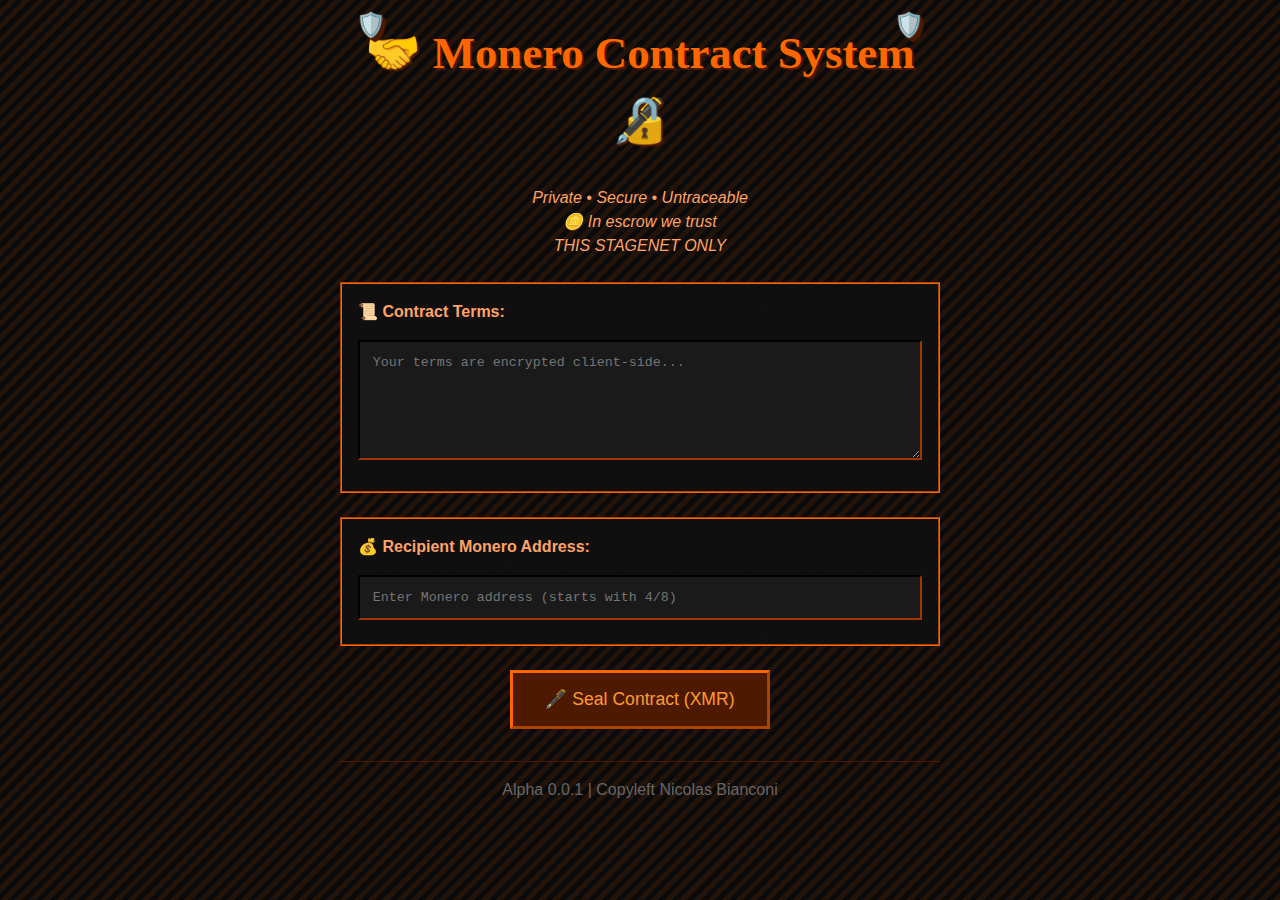
<file: templates/index.html>
<!DOCTYPE html>
<html lang="en">
<head>
  <meta charset="UTF-8">
  <meta name="viewport" content="width=device-width, initial-scale=1">
  <title>🔒🤝 Secure Contracts 🛡️</title>
  <link rel="stylesheet" href="/static/style.css">
</head>
<body>
  <div class="contract-wrapper">
    <h1>🤝 Monero Contract System 🔏</h1>
    
    <div class="monero-principles">
      Private • Secure • Untraceable<br>
      🪙 In escrow we trust<br>
      THIS STAGENET ONLY
    </div>

    <form action="/contract" method="post">
      <div class="form-group">
        <label for="contract_text">📜 Contract Terms:</label>
        <textarea id="contract_text" name="contract_text" required rows="6"
          placeholder="Your terms are encrypted client-side..."></textarea>
      </div>
      
      <div class="form-group">
        <label for="recipient_wallet">💰 Recipient Monero Address:</label>
        <input type="text" id="recipient_wallet" name="recipient_wallet" required
          placeholder="Enter Monero address (starts with 4/8)">
      </div>
      
      <button type="submit">🖋️ Seal Contract (XMR)</button>
    </form>

    <div class="footer">
      Alpha 0.0.1 | Copyleft Nicolas Bianconi<br>
    </div>
  </div>
</body>
</html>
</file>
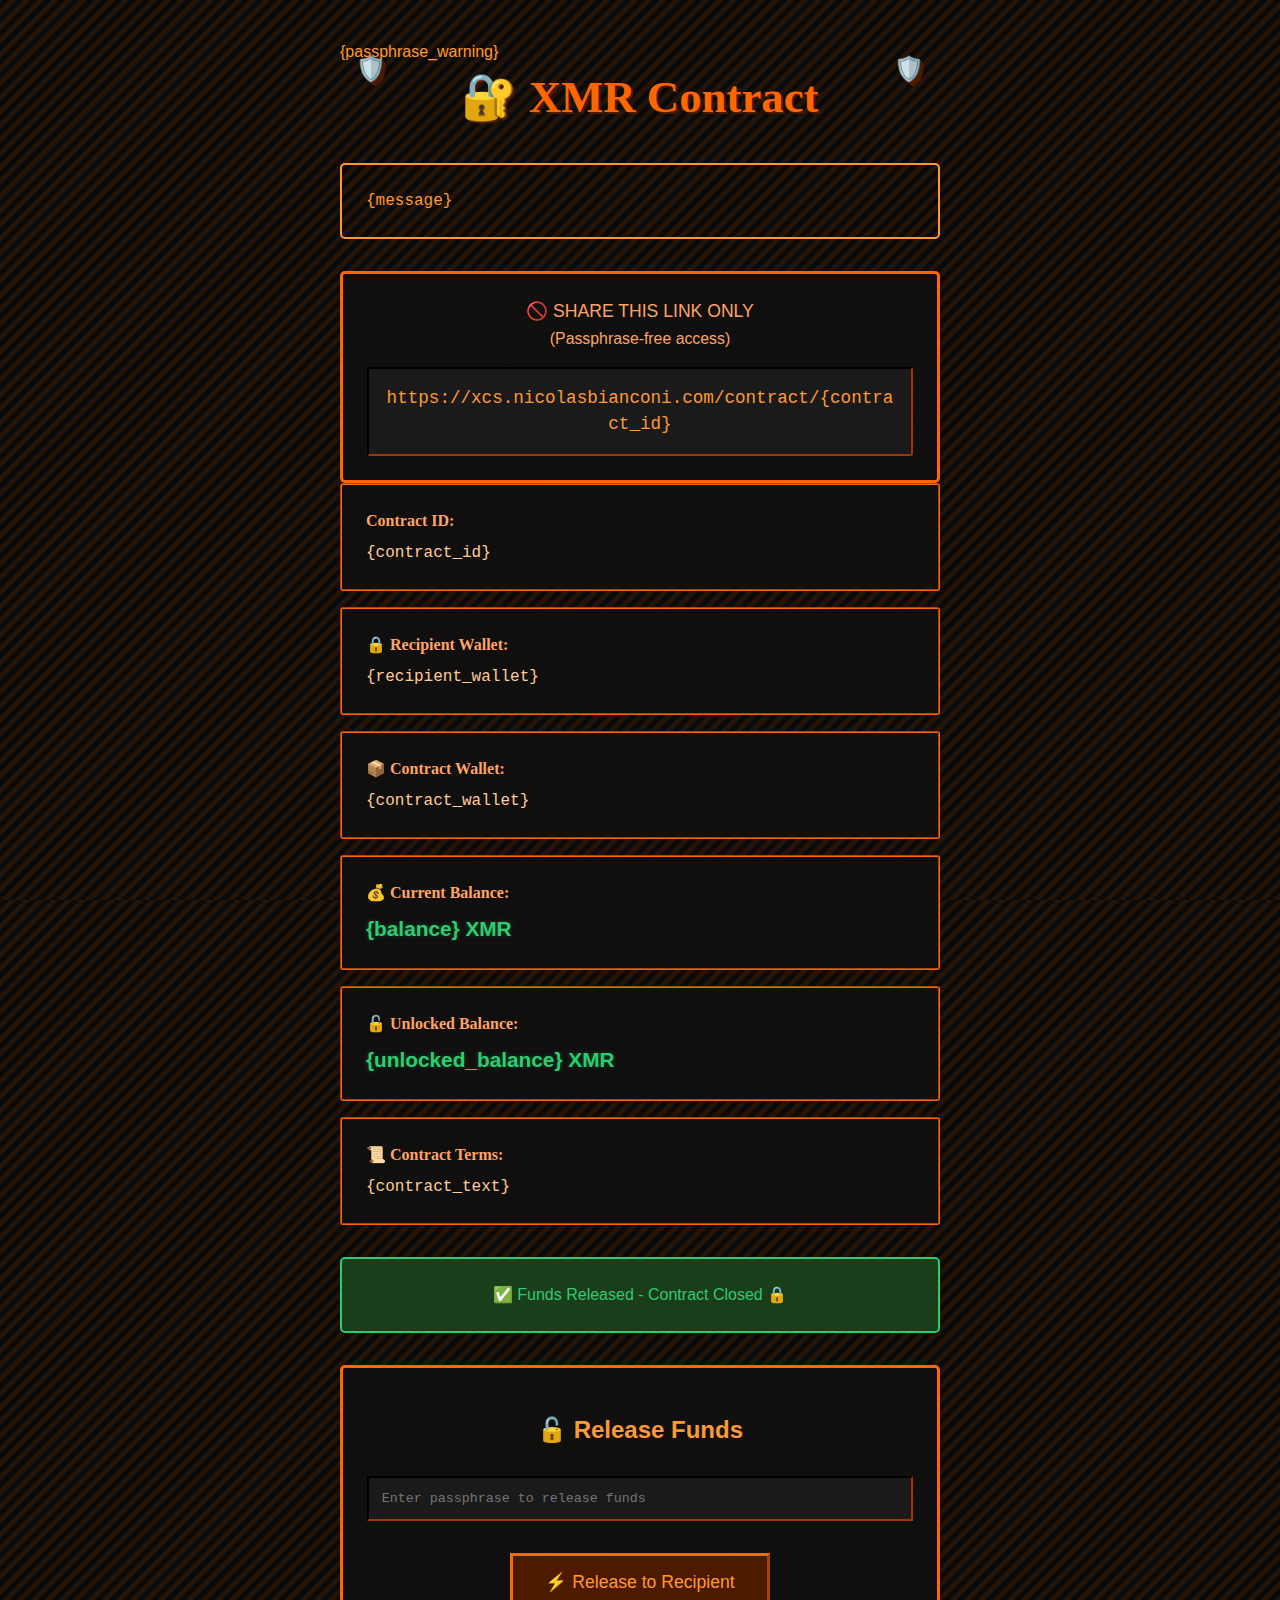
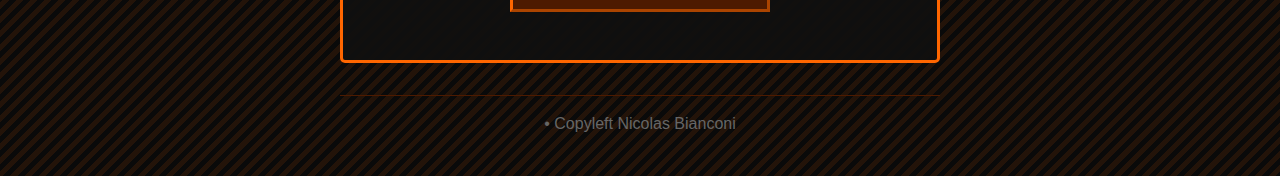
<file: templates/contract.html>
<!DOCTYPE html>
<html lang="en">
<head>
  <meta charset="UTF-8">
  <meta name="viewport" content="width=device-width, initial-scale=1">
  <title>🔏🛡️ Contract {contract_id}</title>
  <link rel="stylesheet" href="/static/style.css">
</head>
<body>
  <div class="page-container">
    <div class="contract-wrapper">
      {passphrase_warning}
      
      <h1>🔐 XMR Contract</h1>

      <div class="message {msg_type}" style="display: {message_display};">{message}</div>

      <div class="share-section">
        <div class="share-text">
          🚫 SHARE THIS LINK ONLY<br>
          <span style="font-size:0.9em">(Passphrase-free access)</span>
        </div>
        <div class="share-link">
          https://xcs.nicolasbianconi.com/contract/{contract_id}
        </div>
      </div>

      <div class="contract-field">
        <div class="label">Contract ID:</div>
        <div class="value">{contract_id}</div>
      </div>

      <div class="contract-field">
        <div class="label">🔒 Recipient Wallet:</div>
        <div class="value">{recipient_wallet}</div>
      </div>
      
      <div class="contract-field">
        <div class="label">📦 Contract Wallet:</div>
        <div class="value">{contract_wallet}</div>
      </div>
      
      <div class="contract-field">
        <div class="label">💰 Current Balance:</div>
        <div class="balance">{balance} XMR</div>
      </div>
      
      <div class="contract-field">
        <div class="label">🔓 Unlocked Balance:</div>
        <div class="balance">{unlocked_balance} XMR</div>
      </div>
      
      <div class="contract-field">
        <div class="label">📜 Contract Terms:</div>
        <div class="value">{contract_text}</div>
      </div>

      <div class="released-message" style="display: {released_display};">
        ✅ Funds Released - Contract Closed 🔒
      </div>

      <div class="release-form" style="display: {form_display};">
        <h2>🔓 Release Funds</h2>
        <form method="POST" action="/release/{contract_id}">
          <input type="password" name="passphrase" placeholder="Enter passphrase to release funds" required>
          <button type="submit">⚡ Release to Recipient</button>
        </form>
      </div>

      <div class="footer">
        • Copyleft Nicolas Bianconi
      </div>
    </div>
  </div>
</body>
</html>
</file>
<file: static/style.css>
/* Global Styles */
html, body {
  height: 100%;
  margin: 0;
  padding: 0;
  font-family: 'Arial', sans-serif;
  background: #0a0a0a repeating-linear-gradient(-45deg, rgba(255,102,0,0.1), rgba(255,102,0,0.1) 5px, transparent 5px, transparent 10px);
  color: #FF9933;
  line-height: 1.5;
}

/* Container */
.page-container, .contract-wrapper {
  max-width: 800px;
  margin: 0 auto;
  padding: 20px;
}

/* Specific for index page */
.contract-wrapper {
  max-width: 600px;
}

/* Headings */
h1 {
  font-family: 'Comic Sans MS', cursive;
  text-align: center;
  color: #FF6600;
  font-size: 2.8rem;
  margin: 0 0 2rem 0;
  position: relative;
  text-shadow: 2px 2px 0 #4D1A00;
}

h1:before, h1:after {
  content: '🛡️';
  position: absolute;
  font-size: 1.5rem;
  top: -0.8rem;
  filter: drop-shadow(2px 2px 0 #4D1A00);
}

h1:before { left: 1rem; }
h1:after { right: 1rem; }

/* Principles and messages */
.monero-principles {
  text-align: center;
  color: #FFA366;
  margin: 1rem 0;
  font-style: italic;
}

.message {
  padding: 1.5rem;
  margin: 2rem 0;
  border-radius: 5px;
  font-family: 'Courier New', monospace;
  border: 2px solid;
}

.message.success {
  background: rgba(46, 204, 113, 0.1);
  color: #2ecc71;
  border-color: #2ecc71;
}

.message.error {
  background: rgba(204, 46, 46, 0.1);
  color: #cc2e2e;
  border-color: #cc2e2e;
}

/* Form Styles */
.form-group {
  margin: 1.5rem 0;
  padding: 1rem;
  border: 2px groove #FF6600;
  background: rgba(16, 16, 16, 0.9);
}

label {
  display: block;
  margin-bottom: 0.5rem;
  color: #FFA366;
  font-weight: bold;
}

input, textarea {
  width: 100%;
  padding: 0.8rem;
  margin: 0.5rem 0;
  border: 2px inset #4D1A00;
  background: #1a1a1a;
  color: #FFA366;
  font-family: 'Courier New', monospace;
  box-sizing: border-box;
}

textarea {
  min-height: 120px;
  resize: vertical;
}

button {
  background: #4D1A00;
  color: #FF9933;
  border: 3px outset #FF6600;
  padding: 1rem 2rem;
  margin: 1.5rem auto;
  display: block;
  font-size: 1.1rem;
  cursor: pointer;
  transition: all 0.2s ease;
}

button:hover {
  background: #661F00;
  border-style: inset;
}

/* Contract Fields */
.contract-field {
  margin-bottom: 1rem;
  padding: 1.5rem;
  border: 2px groove #FF6600;
  background: rgba(16, 16, 16, 0.9);
  border-radius: 3px;
}

.label {
  font-weight: bold;
  color: #FFA366;
  margin-bottom: 0.5rem;
  font-family: 'Comic Sans MS', cursive;
}

.value {
  word-break: break-word;
  white-space: pre-wrap;
  font-family: 'Courier New', monospace;
  color: #FFCC99;
}

.balance {
  color: #2ecc71;
  font-size: 1.3em;
  font-weight: bold;
  text-shadow: 0 0 5px rgba(46, 204, 113, 0.3);
}

/* Release Section */
.release-form, .released-message, .share-section {
  margin-top: 2rem;
  padding: 1.5rem;
  background: rgba(16, 16, 16, 0.9);
  border: 3px solid #FF6600;
  border-radius: 5px;
  text-align: center;
}

.released-message {
  border: 2px solid #2ecc71;
  background: #1a3d1a;
  color: #2ecc71;
}

/* Share Section */
.share-text {
  font-size: 1.1em;
  color: #FFA366;
  margin-bottom: 1rem;
}

.share-link {
  word-break: break-all;
  font-family: 'Courier New', monospace;
  padding: 1rem;
  background: #1a1a1a;
  border-radius: 3px;
  font-size: 1.1em;
  border: 2px inset #4D1A00;
  color: #FF9933;
}

/* Passphrase Warning */
.passphrase-warning {
  background: rgba(255, 204, 153, 0.1);
  border: 2px dashed #FF6600;
  border-radius: 5px;
  padding: 1.5rem;
  margin: 2rem 0;
  color: #FFA366;
  font-family: 'Courier New', monospace;
}

.passphrase-box {
  font-family: 'Courier New', monospace;
  font-size: 1.3em;
  padding: 1.5rem;
  margin: 1rem 0;
  background: #1a1a1a;
  border: 2px dotted #FF6600;
  border-radius: 5px;
  word-break: break-all;
  text-align: center;
  color: #FF9933;
}

/* Footer */
.footer {
  text-align: center;
  color: #666;
  margin-top: 2rem;
  padding-top: 1rem;
  border-top: 1px solid #4D1A00;
}
</file>
